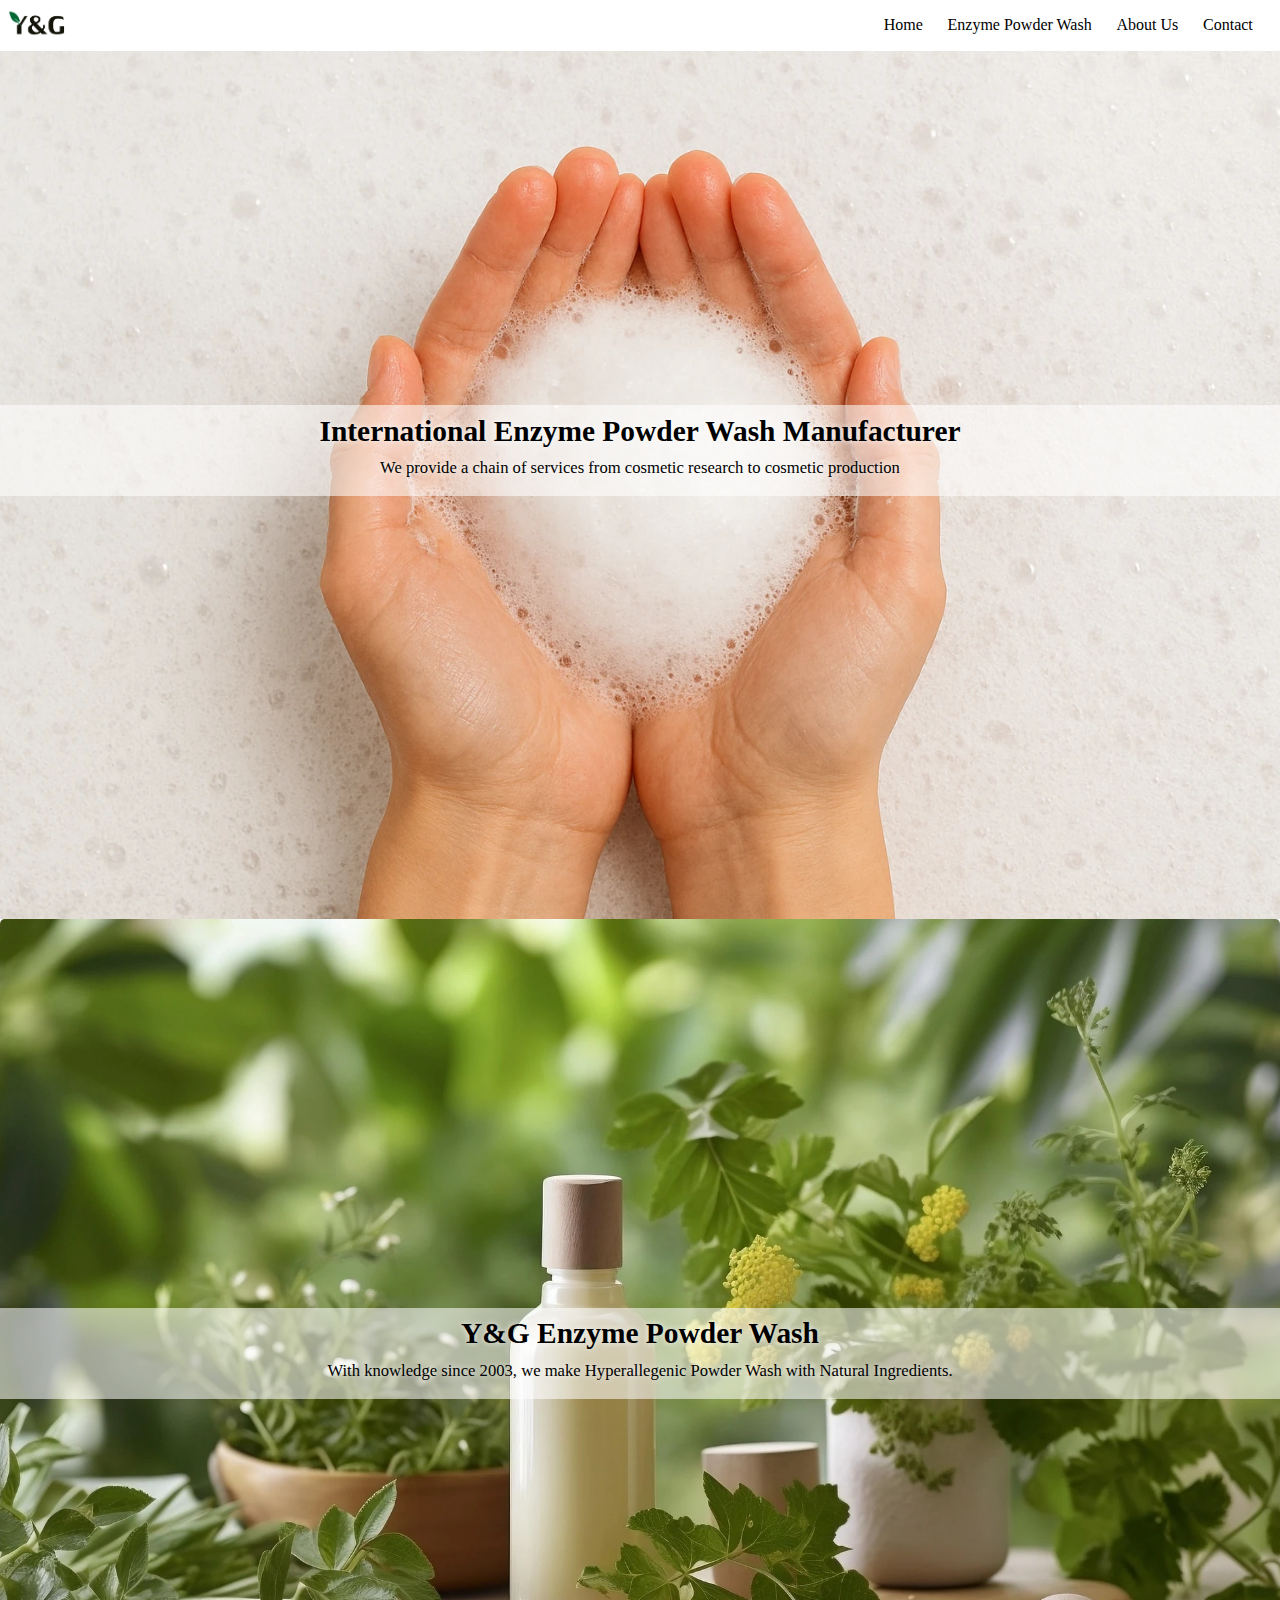
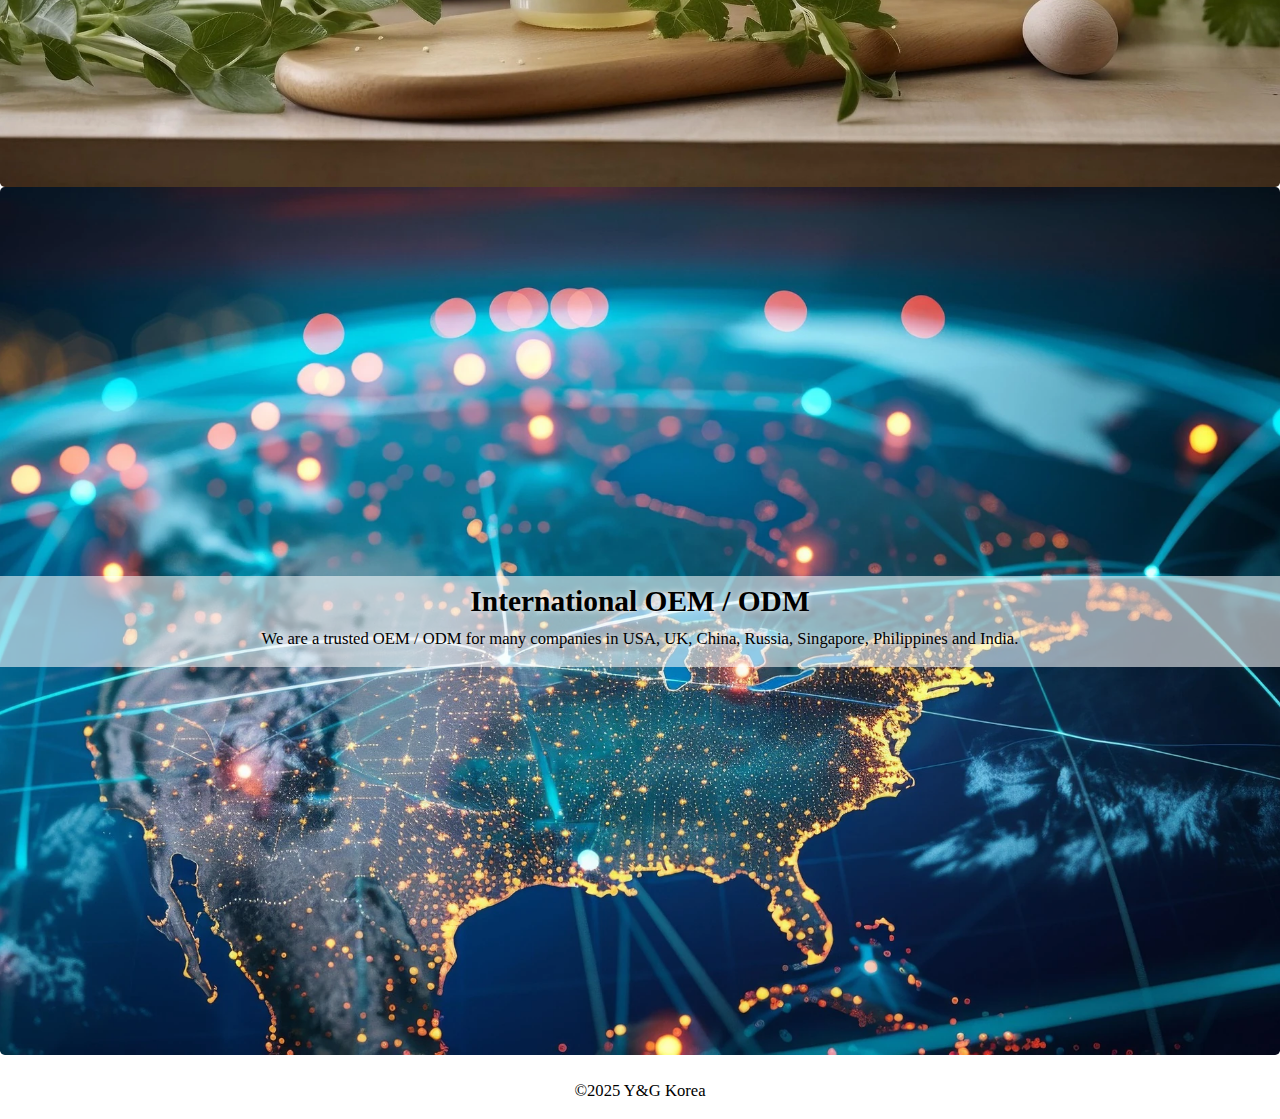
<file: index.html>
<!DOCTYPE html>
<html lang="en">
  <head>
    <meta charset="UTF-8" />
    <meta name="viewport" content="width=device-width, initial-scale=1.0" />
    <link rel="icon" type="image/png" href="favicon/favicon-96x96.png" sizes="96x96" />
    <link rel="icon" type="image/svg+xml" href="favicon/favicon.svg" />
    <link rel="shortcut icon" href="favicon/favicon.ico" />
    <link rel="apple-touch-icon" sizes="180x180" href="favicon/apple-touch-icon.png" />
    <link rel="manifest" href="favicon/site.webmanifest" />
    <title>YNG Cosmetics</title>
    <link rel="stylesheet" href="styles/normalize-ssd.css" />
    <link rel="stylesheet" href="styles/style.css" />
    <script src="./js/navigation.js" defer></script>
  </head>
  <body>
    <div class="site-wrapper">
      <header>
        <div class="header-wrapper">
          <button class="hamburger" aria-label="Open navigation menu" aria-controls="main-nav" aria-expanded="false">
            <span class="bar"></span>
            <span class="bar"></span>
            <span class="bar"></span>
          </button>
          <a href="index.html" id="site-logo-a">
            <img id="site-logo" src="images/yng_logo.png" alt="Y&G Co. Logo" />
          </a>
          <nav id="main-nav">
            <ul>
              <li><a href="index.html">Home</a></li>
              <li><a href="powderwash.html">Enzyme Powder Wash</a></li>
              <li><a href="aboutus.html">About Us</a></li>
              <li><a class="last-menu" href="contact.html">Contact</a></li>
            </ul>
          </nav>
        </div>
      </header>
      <main>
        <h1 class="hidden-header">Y&G International Enzyme Powder Wash OEM ODM Manufacturer</h1>
        <section class="section" id="first-section">
          <div id="first-section-img1"></div>
          <div id="first-section-img2"></div>
          <div id="first-section-img3"></div>
          <div class="section-text">
            <h2>International Enzyme Powder Wash Manufacturer</h2>
            <p>
              We provide a chain of services from cosmetic research to cosmetic production
            </p>
          </div>
        </section>
        <a href="aboutus.html" id="second-section">
          <section class="section">
            <h3>Y&G Enzyme Powder Wash</h3>
            <p>
              With knowledge since 2003, we make Hyperallegenic Powder Wash with Natural Ingredients.
            </p>
          </section>
        </a>
        <a href="contact.html" id="third-section">
          <section>
            <h3>International OEM / ODM</h3>
            <p>
              We are a trusted OEM / ODM for many companies in USA, UK, China, Russia, Singapore, Philippines and India. 
            </p>
          </section>
        </a>
      </main>
      <footer>
        <p>&copy;2025 Y&G Korea</p>
      </footer>
    </div>
  </body>
</html>
</file>
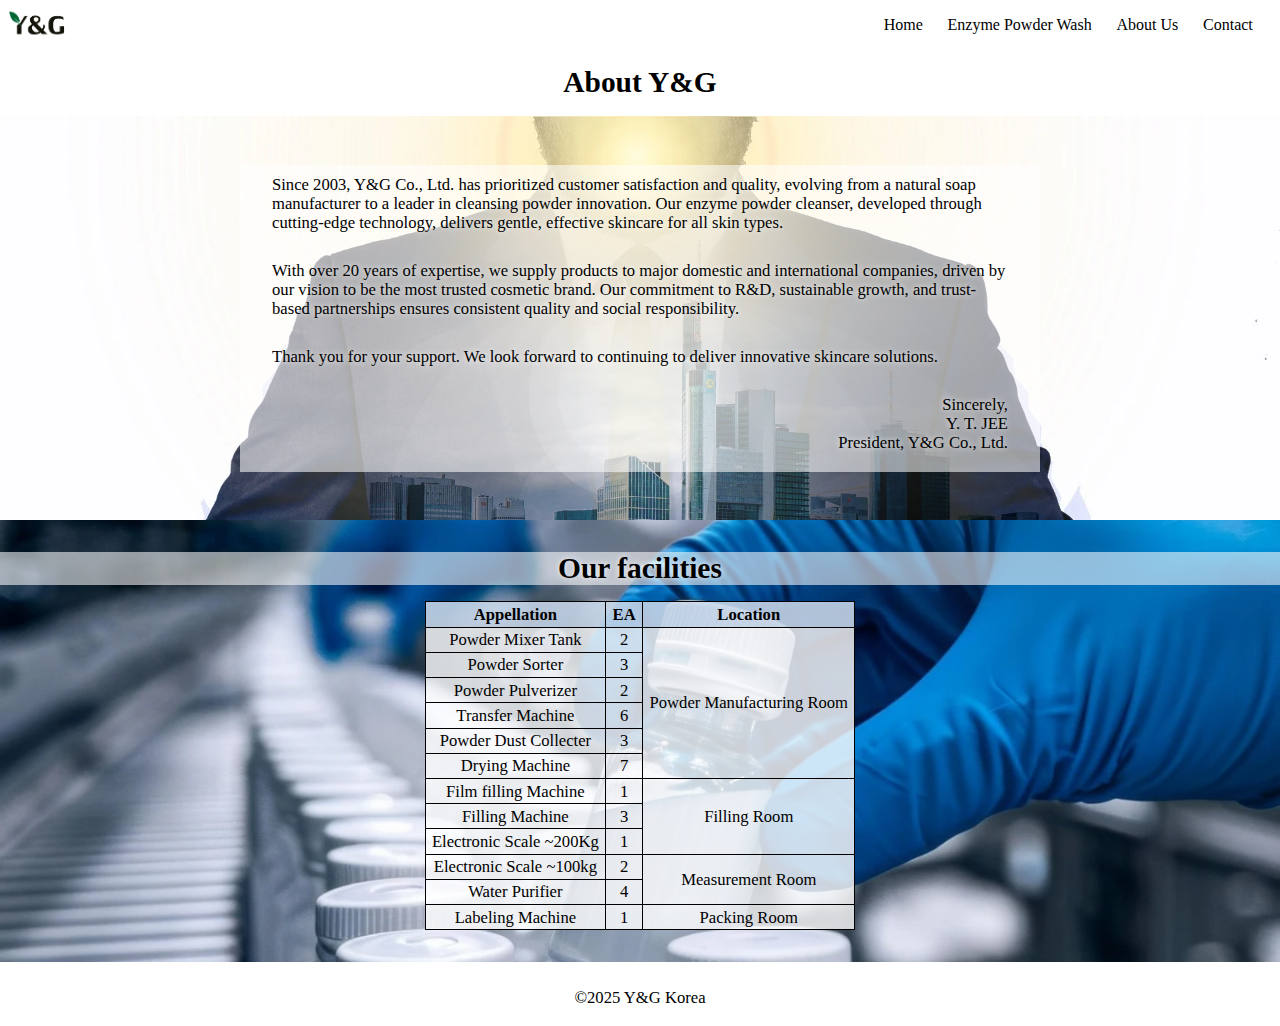
<file: aboutus.html>
<!DOCTYPE html>
<html lang="en">
  <head>
    <meta charset="UTF-8" />
    <meta name="viewport" content="width=device-width, initial-scale=1.0" />
    <link rel="icon" type="image/png" href="favicon/favicon-96x96.png" sizes="96x96" />
    <link rel="icon" type="image/svg+xml" href="favicon/favicon.svg" />
    <link rel="shortcut icon" href="favicon/favicon.ico" />
    <link rel="apple-touch-icon" sizes="180x180" href="favicon/apple-touch-icon.png" />
    <link rel="manifest" href="favicon/site.webmanifest" />
    <title>YNG Cosmetics</title>
    <link rel="stylesheet" href="styles/normalize-ssd.css" />
    <link rel="stylesheet" href="styles/style.css" />
    <link rel="stylesheet" href="styles/aboutus-style.css" />
    <script src="./js/navigation.js" defer></script>
  </head>
  <body>
    <div class="site-wrapper">
      <header>
        <div class="header-wrapper">
          <button class="hamburger" aria-label="Open navigation menu" aria-controls="main-nav" aria-expanded="false">
            <span class="bar"></span>
            <span class="bar"></span>
            <span class="bar"></span>
          </button>
          <a href="index.html" id="site-logo-a">
            <img id="site-logo" src="images/yng_logo.png" alt="Y&G Co. Logo" />
          </a>
          <nav id="main-nav">
            <ul>
              <li><a href="index.html">Home</a></li>
              <li><a href="powderwash.html">Enzyme Powder Wash</a></li>
              <li><a href="aboutus.html">About Us</a></li>
              <li><a class="last-menu" href="contact.html">Contact</a></li>
            </ul>
          </nav>
        </div>
      </header>
      <main>
        <h1>About Y&G</h1>
        <section class="section" id="first-section">
          <h2 class="hidden-header">
            Message from Y&G
          </h2>
          <div class="p-container">
            <p>Since 2003, Y&G Co., Ltd. has prioritized customer satisfaction and quality, 
              evolving from a natural soap manufacturer to a leader in cleansing powder innovation. 
              Our enzyme powder cleanser, developed through cutting-edge technology, delivers 
              gentle, effective skincare for all skin types.
            </p>
            <p>
              With over 20 years of expertise, we supply products to major domestic and international 
              companies, driven by our vision to be the most trusted cosmetic brand. Our commitment to R&D, 
              sustainable growth, and trust-based partnerships ensures consistent quality and social responsibility.
            </p>
            <p>
              Thank you for your support. We look forward to continuing to deliver innovative skincare solutions.
            </p>
            <p id="closing">Sincerely,<br>Y. T. JEE<br>President, Y&G Co., Ltd.</p>
          </div>
        </section>
        <section class="section" id="second-section">
          <h2>
            Our facilities
          </h2>
          <table>
            <tr>
              <th>Appellation</th>
              <th>EA</th>
              <th>Location</th>
            </tr>
            <tr>
              <td>Powder Mixer Tank</td>
              <td>2</td>
              <td rowspan=6>Powder Manufacturing Room</td>
            </tr>
            <tr>
              <td>Powder Sorter</td>
              <td>3</td>
            </tr>
            <tr>
              <td>Powder Pulverizer</td>
              <td>2</td>
            </tr>
            <tr>
              <td>Transfer Machine</td>
              <td>6</td>
            </tr>
            <tr>
              <td>Powder Dust Collecter</td>
              <td>3</td>
            </tr>
            <tr>
              <td>Drying Machine</td>
              <td>7</td>
            </tr>
            <tr>
              <td>Film filling Machine</td>
              <td>1</td>
              <td rowspan="3">Filling Room</td>
            </tr>
            <tr>
              <td>Filling Machine</td>
              <td>3</td>
            </tr>
            <tr>
              <td>Electronic Scale ~200Kg</td>
              <td>1</td>
            </tr>
            <tr>
              <td>Electronic Scale ~100kg</td>
              <td>2</td>
              <td rowspan="2">Measurement Room</td>
            </tr>
            <tr>
              <td>Water Purifier</td>
              <td>4</td>
            </tr>
            <tr>
              <td>Labeling Machine</td>
              <td>1</td>
              <td>Packing Room</td>
            </tr>
          </table>
        </section>
      </main>
      <footer>
        <p>&copy;2025 Y&G Korea</p>
      </footer>
    </div>
  </body>
</html>
</file>
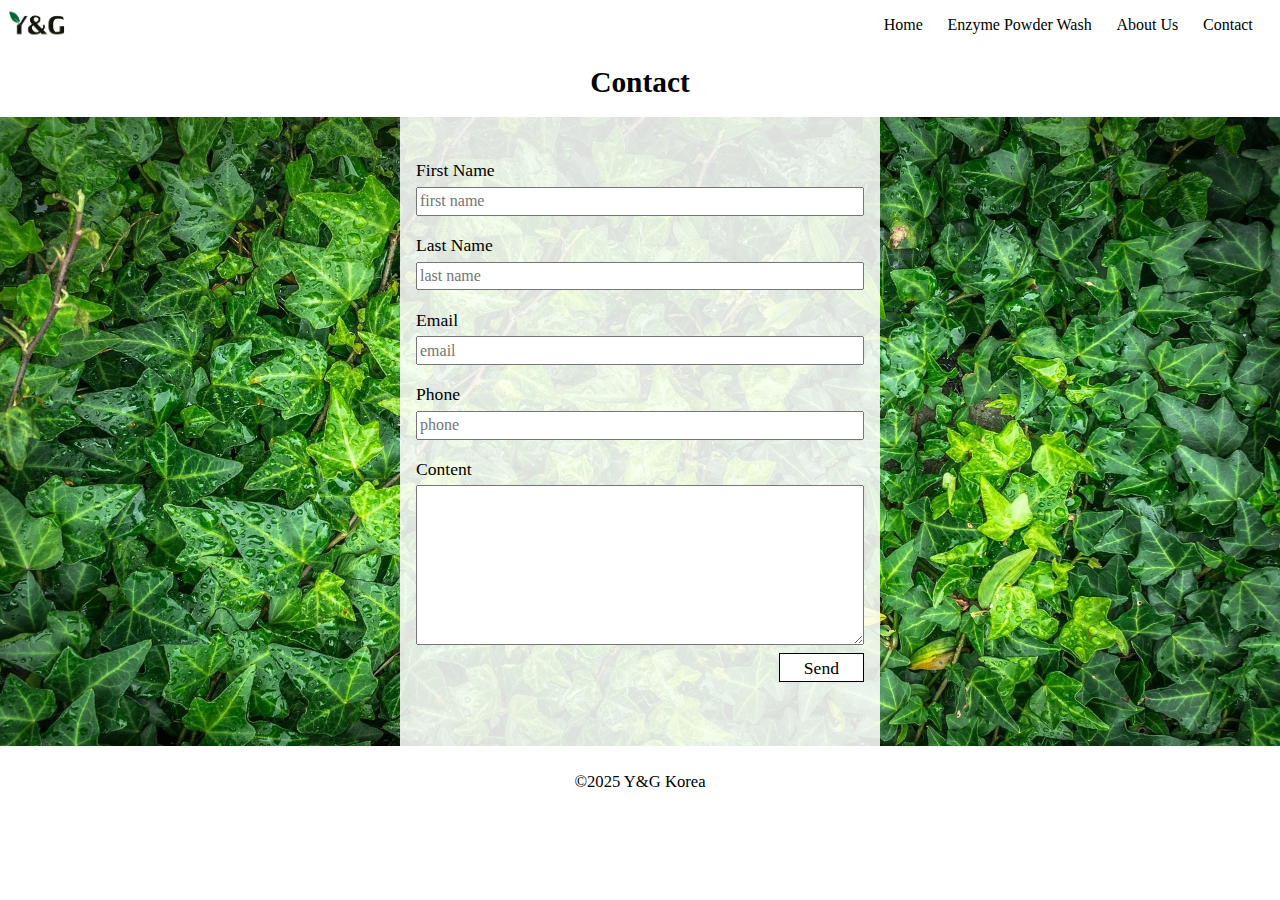
<file: contact.html>
<!DOCTYPE html>
<html lang="en">
  <head>
    <meta charset="UTF-8" />
    <meta name="viewport" content="width=device-width, initial-scale=1.0" />
    <link rel="icon" type="image/png" href="favicon/favicon-96x96.png" sizes="96x96" />
    <link rel="icon" type="image/svg+xml" href="favicon/favicon.svg" />
    <link rel="shortcut icon" href="favicon/favicon.ico" />
    <link rel="apple-touch-icon" sizes="180x180" href="favicon/apple-touch-icon.png" />
    <link rel="manifest" href="favicon/site.webmanifest" />
    <title>YNG Cosmetics</title>
    <link rel="stylesheet" href="styles/normalize-ssd.css" />
    <link rel="stylesheet" href="styles/style.css" />
    <link rel="stylesheet" href="styles/contact-style.css" />
    <script src="./js/navigation.js" defer></script>
  </head>
  <body>
    <div class="site-wrapper">
      <header>
        <div class="header-wrapper">
          <button class="hamburger" aria-label="Open navigation menu" aria-controls="main-nav" aria-expanded="false">
            <span class="bar"></span>
            <span class="bar"></span>
            <span class="bar"></span>
          </button>
          <a href="index.html" id="site-logo-a">
            <img id="site-logo" src="images/yng_logo.png" alt="Y&G Co. Logo" />
          </a>
          <nav id="main-nav">
            <ul>
              <li><a href="index.html">Home</a></li>
              <li><a href="powderwash.html">Enzyme Powder Wash</a></li>
              <li><a href="aboutus.html">About Us</a></li>
              <li><a class="last-menu" href="contact.html">Contact</a></li>
            </ul>
          </nav>
        </div>
      </header>
      <main>
        <h1>Contact</h1>
        <section>
          <h2 class="hidden-header">Contact Form</h2>
          <div class="form-wrapper">
            <form class="form" action="https://yngcos.com/process-form.php">
              <label class="form-label" for="fname">
                First Name
              </label>
              <input type="text" class="input-box" id="fname" name="firstname" placeholder="first name" required/>
              <label class="form-label" for="lname">
                Last Name
              </label>
              <input type="text" class="input-box" id="lname" name="lastname" placeholder="last name" required/>
              <label class="form-label" for="email">
                Email
              </label>
              <input type="email" class="input-box" id="email" name="email-address" placeholder="email" required/>            
              <label class="form-label" for="phone">
                Phone
              </label>
              <input type="tel" class="input-box" id="phone" name="phone-number" placeholder="phone" required/>
              <label class="form-label" for="subject">
                Content
              </label>
              <textarea class="input-content" id="subject" name="subject">
              </textarea>
              <div id="right-align"><input class="send-btn" type="submit" value="Send"></div>
            </form>
          </div>
        </section>
      </main>
      <footer>
        <p>&copy;2025 Y&G Korea</p>
      </footer>
    </div>
  </body>
</html>
</file>
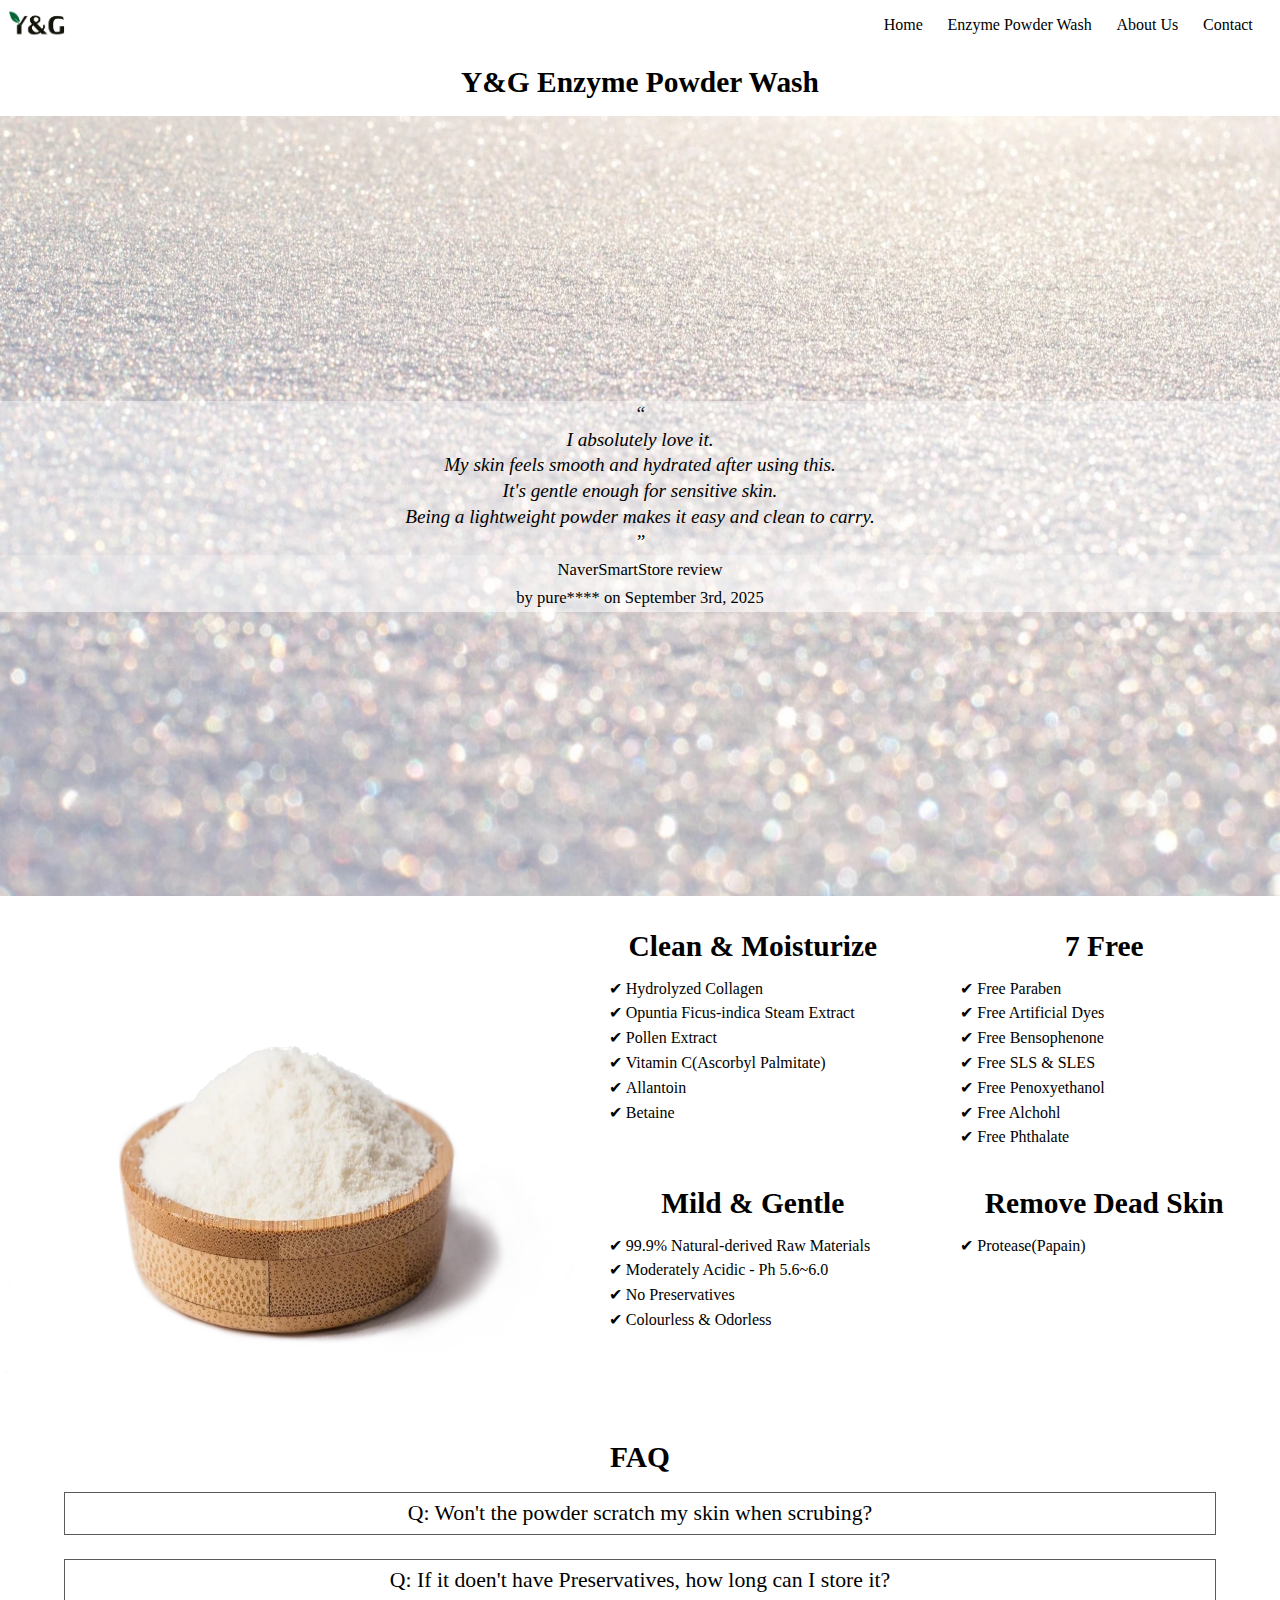
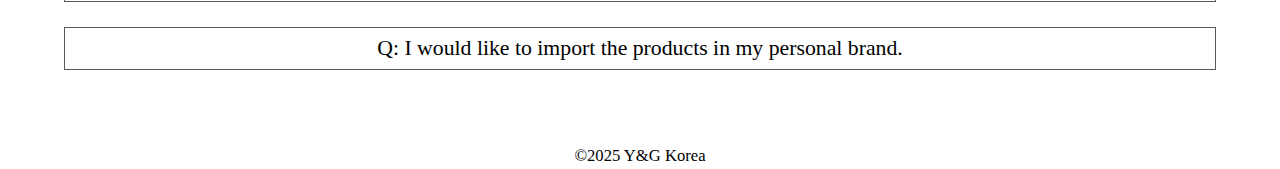
<file: powderwash.html>
<!DOCTYPE html>
<html lang="en">
  <head>
    <meta charset="UTF-8" />
    <meta name="viewport" content="width=device-width, initial-scale=1.0" />
    <link rel="icon" type="image/png" href="favicon/favicon-96x96.png" sizes="96x96" />
    <link rel="icon" type="image/svg+xml" href="favicon/favicon.svg" />
    <link rel="shortcut icon" href="favicon/favicon.ico" />
    <link rel="apple-touch-icon" sizes="180x180" href="favicon/apple-touch-icon.png" />
    <link rel="manifest" href="favicon/site.webmanifest" />
    <title>YNG Cosmetics</title>
    <link rel="stylesheet" href="styles/normalize-ssd.css" />
    <link rel="stylesheet" href="styles/style.css" />
    <link rel="stylesheet" href="styles/powderwash-style.css" />
    <script src="./js/navigation.js" defer></script>
  </head>
  <body>
    <div class="site-wrapper">
      <header>
        <div class="header-wrapper">
          <button class="hamburger" aria-label="Open navigation menu" aria-controls="main-nav" aria-expanded="false">
            <span class="bar"></span>
            <span class="bar"></span>
            <span class="bar"></span>
          </button>
          <a href="index.html" id="site-logo-a">
            <img id="site-logo" src="images/yng_logo.png" alt="Y&G Co. Logo" />
          </a>
          <nav id="main-nav">
            <ul>
              <li><a href="index.html">Home</a></li>
              <li><a href="powderwash.html">Enzyme Powder Wash</a></li>
              <li><a href="aboutus.html">About Us</a></li>
              <li><a class="last-menu" href="contact.html">Contact</a></li>
            </ul>
          </nav>
        </div>
      </header>
      <main>
        <h1>Y&G Enzyme Powder Wash</h1>
        <section id="first-section">
          <h2 class="hidden-header">Positive review of Y&G Enzyme Powder Wash</h2>
          <q>
            <br>I absolutely love it.<br>
            My skin feels smooth and hydrated after using this.<br>
            It's gentle enough for sensitive skin.<br>
            Being a lightweight powder makes it easy and clean to carry.<br>
          </q>
          <p>NaverSmartStore review</p>
          <p>by pure**** on September 3rd, 2025</p>
        </section>
        <section id="second-section">
          <h2 class="hidden-header">
            Mild & gentle Enzyme poder wash to clean and moisturize sensitive
            skin.
          </h2>
          <img id="second-section-image" src="images/powder1.webp" alt="A picture full of white fine powers." />
          <div class="second-section-grid">
            <div class="ingredient-wrapper">
              <h3>Clean & Moisturize</h3>
              <ul class="ingredient-conainer">
                <li class="ingredient-list-item">Hydrolyzed Collagen</li>
                <li class="ingredient-list-item">Opuntia Ficus-indica Steam Extract</li>
                <li class="ingredient-list-item">Pollen Extract</li>
                <li class="ingredient-list-item">Vitamin C(Ascorbyl Palmitate)</li>
                <li class="ingredient-list-item">Allantoin</li>
                <li class="ingredient-list-item">Betaine</li>
              </ul>
            </div>
            <div class="ingredient-wrapper">
              <h3>7 Free</h3>
              <ul class="ingredient-conainer">
                <li class="ingredient-list-item">Free Paraben</li>
                <li class="ingredient-list-item">Free Artificial Dyes</li>
                <li class="ingredient-list-item">Free Bensophenone</li>
                <li class="ingredient-list-item">Free SLS & SLES</li>
                <li class="ingredient-list-item">Free Penoxyethanol</li>
                <li class="ingredient-list-item">Free Alchohl</li>
                <li class="ingredient-list-item">Free Phthalate</li>
              </ul>
            </div>
            <div class="ingredient-wrapper">
              <h3>Mild & Gentle</h3>
              <ul class="ingredient-conainer">
                <li class="ingredient-list-item">99.9% Natural-derived Raw Materials</li>
                <li class="ingredient-list-item">Moderately Acidic - Ph 5.6~6.0</li>
                <li class="ingredient-list-item">No Preservatives</li>
                <li class="ingredient-list-item">Colourless & Odorless</li>
              </ul>
            </div>
            <div class="ingredient-wrapper">
              <h3>Remove Dead Skin</h3>
              <ul class="ingredient-conainer">
                <li class="ingredient-list-item">Protease(Papain)</li>
              </ul>
            </div>
          </div>
        </section>
        <section id="third-section">
          <h2>FAQ</h2>
          <h3 class="hidden-header">Q: Won't the powder scratch my skin when scrubing?</h3>
          <div class="accordion-container">
            <input type="checkbox" name="accordion-1" id="accordion-1"/>
            <label for="accordion-1" class="accordion-item-question">
              Q: Won't the powder scratch my skin when scrubing?
            </label>
            <p class="accordion-item-detail">
              A: Our powders exfoliate with included enzyme called "Protease" 
              that breaks down proteins. <br>Trying scrubing with unmelted powder - 
              which we do not recommend - <br>may cause scratches, but our 
              powder melts very well even in cold water.<br><br>
            </p>
          </div>
          <h3 class="hidden-header">Q: If it doen't have Preservatives, how long can I store it?</h3>
          <div class="accordion-container">
            <input type="checkbox" name="accordion-2" id="accordion-2"/>
            <label for="accordion-2" class="accordion-item-question">
              Q: If it doen't have Preservatives, how long can I store it?
            </label>
            <p class="accordion-item-detail">
              A: Since it is dried powder, without contact with water it can last 
              even serveral years. <br>But please keep the powder dry. Since there are 
              no preservatives in it, <br>mold is likely to build up if you get 
              too much water in the bottle.<br><br>
            </p>
          </div>
          <h3 class="hidden-header">Q: I would like to import the products in my personal brand.</h3>
          <div class="accordion-container">
            <input type="checkbox" name="accordion-3" id="accordion-3"/>
            <label for="accordion-3" class="accordion-item-question">
              Q: I would like to import the products in my personal brand.
            </label>
            <p class="accordion-item-detail">
              A: We are OEM(Original Equipment Manufacturer) and even an 
              ODM(Original Design Manufacturer). <br>We are working with various clients 
              all over the world. <br>Please contact us to help you with your personal brand.
            </p>
          </div>
        </section>
      </main>
      <footer>
        <p>&copy;2025 Y&G Korea</p>
      </footer>
    </div>
  </body>
</html>
</file>
<file: styles/aboutus-style.css>
h2 {
  width: 100%;
  padding: 0;
  margin: 2rem 0 1rem 0;
}

h3,
h4,
h5,
h6 {
  font-size: clamp(1.3rem, 1.7vw, 2rem);
  padding: 0;
}

#first-section,
#second-section,
#third-section {
  background-image: none;
  display: flex;
  flex-direction: column;
  justify-content: flex-start;
  align-items: center;
  width: 100%;
  height: auto;
}

#first-section {
  background-image: url("../images/ceo.webp");
  background-position: top;
  background-size: cover;
}

.p-container {
  padding: 3rem 0 3rem 0;
  max-width: 50rem;
  text-align: left;
}

#closing {
  text-align: right;
}

#second-section {
  background-image: url("../images/productionline.webp");
  background-position: center;
  background-size: cover;
}

table {
  border: 1px solid #000000;
  border-spacing: 0;
  border-collapse: collapse;
  background-color: #ffffffcc;
  margin: 0 0 2rem 0;
}

th,
td {
  border: 1px solid #000000;
  font-size: clamp(1rem, 1.3vw, 1.5rem);
  padding: clamp(.1rem, .2vw, 1rem) clamp(.1rem, .5vw, 1rem) clamp(.1rem, .2vw, 1rem) clamp(.1rem, .5vw, 1rem);
}

th {
  background-color: #87aad165;
}

main > p {
  font-size: clamp(1rem, 1.3vw, 1.5rem);
  max-width: 50rem;
  text-align: left;
}
</file>
<file: styles/contact-style.css>
h2 {
  width: 100%;
  padding: 0;
  margin: 2rem 0 1rem 0;
}

h3,
h4,
h5,
h6 {
  font-size: clamp(1.3rem, 1.7vw, 2rem);
  padding: 0;
}

.form-wrapper {
  background-image: url("../images/green.webp");
  background-position: center;
  background-size: cover;
  width: 100%;
  height: auto;
  display: inline-block;
  text-align: center;
}

.form {
  background-color: #ffffffdd;
  max-width: min(90vw, 30rem);
  margin: auto;
  padding: 1.5rem 1rem 4rem 1rem;
}

.form-label {
  font-size: 1.1rem;
  display: block;
  text-align: left;
  margin: 1.2rem 0 .4rem 0;
}

.input-box,
.input-content {
  display: block;
  height: 1.8rem;
  width: 100%;
}

.input-content {
  height: 10rem;
}

#right-align {
  text-align: right;
}

.send-btn {
  background-color: #ffffff;
  border: 1px solid #000000;
  font-size: 1.1rem;
  padding: .2rem 1.5rem .2rem 1.5rem;
  margin-top: .5rem;
}

.send-btn:hover,
.send-btn:focus,
.send-active {
  color: #0c9600;
  border-color: #0c9600;
}
</file>
<file: styles/powderwash-style.css>
h2 {
  padding-bottom: 1rem;
}

#first-section {
  background-image: url(../images/powder2.webp);
  height: calc(100vh - 7.5rem);
  min-height: 20rem;
}

#second-section,
#third-section {
  background-image: none;
  display: flex;
  flex-direction: column;
  justify-content: flex-start;
  align-items: center;
  width: 100%;
  height: auto;
  margin-bottom: 3rem;
}

#second-section-image {
  display: inline-block;
}

p {
  font-size: clamp(1rem, 1.3vw, 1.5rem);
  padding: .3rem 1rem .3rem 1rem;
}

q {
  font-size: clamp(1.1rem, 1.5vw, 2rem);
  font-style: italic;
  line-height: clamp(1.5rem, 2vw, 3rem);
  background-color: #ffffff70;
  margin: 0;
}

.ingredient-wrapper {
  padding: .5rem 0 0 0;
  display: flex;
  flex-direction: column;
  align-items: center;
}

.ingredient-conainer {
  padding: 1rem 0 1rem 0;
  margin: 0;
  width: clamp(18rem, 22vw, 30rem);
  text-align: left;
}

.ingredient-list-item {
  font-size: clamp(1rem, 1.2vw, 1.5rem);
  list-style: "✔ " inside;
  padding-bottom: .4rem;
}

.accordion-container {
  position: relative;
  width: 100%;
  overflow: hidden;
}

.accordion-container input {
  position: absolute;
  opacity: 0;
  z-index: -1;
}

.accordion-item-question {
  display: inline-block;
  width: 90%;
  padding: .5rem 0 .5rem 0;
  margin: 0 0 .3rem 0;
  border: 0.1rem solid #5a5a5a;
  font-size: clamp(1.3rem, 1.7vw, 2rem);
}

.accordion-item-detail {
  display: inline-block;
  max-height: 0;
  width: 90%;
  padding: 0;
  margin: 0;
  overflow: hidden;
}

.accordion-container input:checked ~ .accordion-item-detail {
  max-height: 40rem;
}

@media (min-width: 50em) {
  #second-section {
    flex-direction: row;
    align-items: stretch;
  }

  #second-section-image {
    width: 45%;
    height: auto;
  }

  .second-section-grid {
    display: grid;
    grid-template-columns: 1fr 1fr;
    flex-grow: 1;
    padding: 1rem 0 2rem 0;
  }
}
</file>
<file: styles/style.css>
/* box sizing reset */
html {
  box-sizing: border-box;
}

*,
*:before,
*:after {
  box-sizing: inherit;
}

body {
  /* font-family: Arial, Helvetica, sans-serif; */
  font-family: 'Times New Roman', Times, serif;
  font-size: 1rem;
  background-color: #ffffff;
  text-align: center;
}

h1,
h2,
h3,
h4,
h5,
h6 {
  /* font-family: "Franklin Gothic Medium", "Arial Narrow", Arial, sans-serif; */
  font-family: 'Times New Roman', Times, serif;
  color: #000000;
}

/* Link styles */
a,
a:visited {
  color: #000000;
  text-decoration: none;
  padding: .3rem;
  border-radius: .3rem;
  border: 0 solid #ffffff;
  background: none;
}

a:hover,
a:focus,
a:active {
  color: #0c9600;
  transition: all ease-in-out .5s;
}

a:focus {
  background-color: #ffffff;
}

/* Header */
header {
  position: sticky;
  top: 0;
  text-align: left;
  z-index: 1000;
  background-color: #ffffff;
}

.header-wrapper {
  display: flex;
  justify-content: space-between;
  align-items: center;
  height: 3.15rem;
}

#site-logo-a {
  padding: 0 .5rem 0 .5rem;
  margin: 0;
}

#site-logo {
  height: 2rem;
}

#main-nav {
  width: 2rem;
}

nav ul {
  background: #ffffffee;
  display: none;
  position: absolute;
  top: 2rem;
  left: 0;
  z-index: 100;
  width: 100%;
  margin: 0;
  padding-inline-start: 1rem;
  list-style: none;
}

nav ul.open {
  display: block;
  margin: 0;
}

nav ul li {
  padding: .7rem;
  padding-left: 0;
  left: 0;
}

.hamburger {
  width: 2rem;
  height: 2rem;
  background: none;
  border: none;
  cursor: pointer;
}

.hamburger:focus {
  outline: 2px solid #ffffff;
}

.hamburger .bar {
  display: block;
  width: 22px;
  height: 3px;
  margin: 5px auto;
  background: #000000;
  border-radius: 2px;
  transition: background 0.3s;
}

@media (min-width: 50em) {
  .site-wrapper {
    width: 100%;
    max-width: 120rem;
    margin: auto;
  }

  .hamburger {
    display: none;
  }

  #main-nav {
    width: auto;
  }

  nav ul,
  nav ul.open {
    display: block;
    position: static;
    background-color: transparent;
    padding: 0;
    margin: .3rem;
    text-align: right;
  }

  nav ul li {
    display: inline-block;
  }

  .last-menu {
    margin-right: 1rem;
  }
}

/* Main */
.site-wrapper {
  min-height: 100vh;
  scroll-behavior: smooth;
  scrollbar-gutter: auto;
}

/* Visually hidden header from Apple.com */
.hidden-header {
  clip: rect(1px, 1px, 1px, 1px);
  -webkit-clip-path: inset(0px 0px 99.9% 99.9%);
  clip-path: inset(0px 0px 99.9% 99.9%);
  overflow: hidden;
  height: 1px;
  width: 1px;
  padding: 0;
  border: 0;
  margin: 0;
}

#first-section,
#second-section,
#third-section {
  overflow: hidden;
  background-repeat: no-repeat;
  background-position: center;
  background-size: cover;
  height: calc(100vh - 2rem);
  width: auto;
  display: flex;
  flex-direction: column;
  justify-content: center;
  padding: 0;
}

#second-section {
  background-image: url(../images/bottleingreen.webp);
}

#third-section {
  background-image: url(../images/world.webp);
}

#first-section-img1,
#first-section-img2,
#first-section-img3 {
  background-image: url(../images/face.webp);
  background-repeat: no-repeat;
  background-position: center;
  background-size: cover;
  position: absolute;
  height: calc(100vh - 2rem);
  width: 100%;
  animation-name: imagefade;
  animation-timing-function: ease-in-out;
  animation-iteration-count: infinite;
  animation-duration: 18s;
  animation-delay: 0s;
  z-index: 1;
}

#first-section-img2 {
  background-image: url(../images/powders.webp);
  animation-delay: -6s;
}

#first-section-img3 {
  background-image: url(../images/hands.webp);
  animation-delay: -12s;
}

@keyframes imagefade {
  0% {
    opacity: 1;
  }
  22% {
    opacity: 0;
  }
  78% {
    opacity: 0;
  }
  100% {
    opacity: 1;
  }
}

.section-text {
  position: absolute;
  width: 100%;
  top: 45%;
  z-index: 10;
}

h1,
h2,
h3,
h4,
h5,
h6 {
  font-size: clamp(1.6rem, 2.3vw, 2.3rem);
  padding-top: .6rem;
  margin: 0;
  text-shadow: 0 0 0.4rem #ffffff;
  background-color: #ffffff90;
}

h1 {
  padding: 1rem 0 1rem 0;
}

p {
  font-size: clamp(1rem, 1.3vw, 1.5rem);
  text-shadow: 0 0 .4rem #ffffff;
  padding: .3rem 1rem 1rem 1rem;
  margin: 0;
  background-color: #ffffff90;
}

main > a:hover {
  color: #000000;
}


@media (min-width: 50em) {
  p {
    padding: .6rem 2rem 1.2rem 2rem;
    margin: 0;
  }
}

/* Footer */
footer {
  text-align: center;
  margin-top: 1rem;
}
</file>
